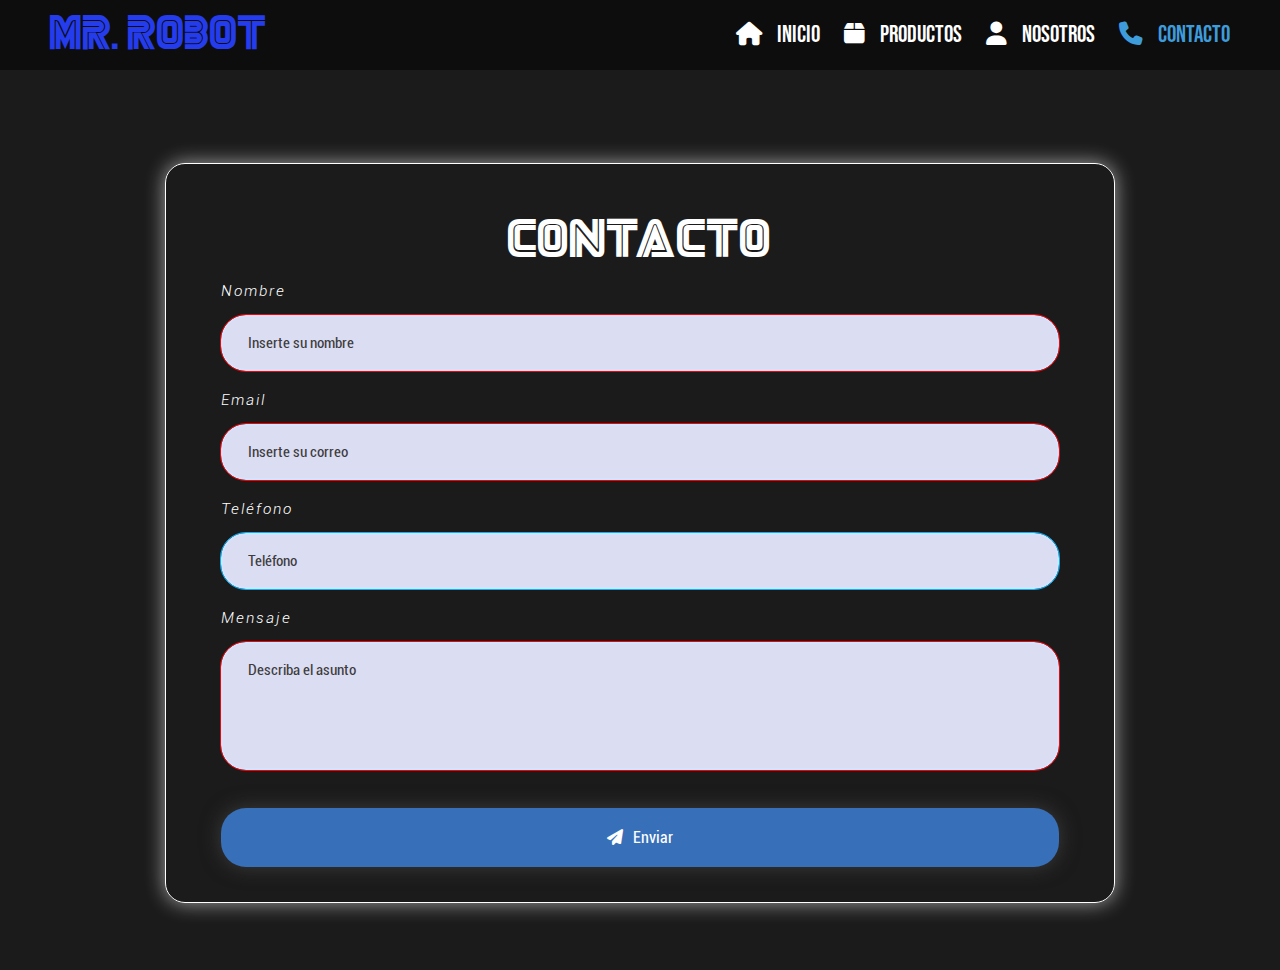
<file: contactus.html>
<!DOCTYPE html>
<html lang="es">
<head>
    <meta charset="UTF-8">
    <meta name="viewport" content="width=device-width, initial-scale=1.0">
    <title>MR. ROBOT</title>
    <link rel="stylesheet" href="contactusstyle.css">
    <link rel="stylesheet" href="https://cdnjs.cloudflare.com/ajax/libs/font-awesome/6.5.2/css/all.min.css">
    <link rel="stylesheet" href="https://cdnjs.cloudflare.com/ajax/libs/animate.css/4.1.1/animate.min.css">
    <link rel="icon" type="image/x-icon" href="">
</head>
<body>
    <header>
        <!--
        <img src="clonedroneicon.ico" class="logoicon">
    -->
        <a href="index.html" class="logo animate__animated animate__flip">MR. ROBOT</a>
        <nav>
            <ul>
                <a href="index.html"><i class="fa-solid fa-house" ></i>Inicio</a>
                <a href="products.html"><i class="fa-solid fa-box"></i>Productos</a>
                <a href="aboutus.html"><i class="fa-solid fa-user"></i>Nosotros</a>
                <a class="active" href="contactus.html"><i class="fa-solid fa-phone"></i>Contacto</a>
            </ul>
        </nav>
    </header>  
<main>
    <section id="home">
        <form class="animate__animated animate__fadeInUp" action="https://formsubmit.co/sebasramosworks@gmail.com" method="POST">
            <h2>CONTACTO</h2>
            <br>
        <div class="input-group">

            <label for="name">Nombre</label>
            <input class="validornot" type="text" name="name" id="name" placeholder="Inserte su nombre" required>

            <label for="email">Email</label>
            <input class="validornot" type="email" name="email" id="email" placeholder="Inserte su correo" required>

            <label for="phone">Teléfono</label>
            <input class="validornot" type="tel" name="phone" id="phone" placeholder="Teléfono" pattern="[0-9]+">

            <label for="message">Mensaje</label>
            <textarea class="validornot" name="message" id="message" cols="30" rows="5" placeholder="Describa el asunto" required></textarea>
            
            <br>
            <button onclick="audio.play();" class="btn" type="submit" value="Enviar"><i class="fa-solid fa-paper-plane"></i>Enviar</button>
        </div>

        <input type="hidden" name="_next" value="thanks.html">
        <input type="hidden" name="_captcha" value="false">
        </form>
    </section>

</main>
    <!--
    <footer>
        <p>Derechos de autor &copy; 2024 Tu Empresa</p>
         Otros enlaces, información de contacto, etc. 
    </footer>
-->

    <script src="soundyamete.js"></script>
</body>
</html>
</file>
<file: contactusstyle.css>
* {
    margin: 0;
    padding: 0;
    box-sizing: border-box;
}


@font-face {
    font-family: 'SEGA'; /* Nombre que le asignas a la fuente */
    src: url('MR\ ROBOT.ttf')
}

@font-face {
    font-family: 'Bebas';
    src: url(BebasNeue-Regular.woff2);
}

@font-face {
    font-family: 'Roboto';
    src: url(Roboto-LightItalic.ttf);
}

@font-face {
    font-family: 'Roboto2';
    src: url(Roboto-Condensed.ttf);
}


nav i {
    padding-right: 15px;
}

header {
    position: fixe;
    top: 0;
    left: 0;
    width: 100%;
    padding: 15px 50px;
    background: #0e0d0d;
    display: flex;
    justify-content: space-between;
    align-items: center;
    z-index: 99;
}

.logo {
    font-size: 40px;
    color: #243cec;
    text-decoration: none;
    font-weight: 100;
    font-family: 'SEGA';
    transition: color 0.2s ease;
}

.logo:hover {
    color: white;
}

.logoicon {
    width: 50px;
    margin-left: 20px;
}  

nav a {
    font-size: 23.5px;
    color: #fff;
    text-decoration: none;
    font-weight: 150;
    margin-left: 20px;
    transition: .3s;
    font-family: 'Bebas';
}

nav a:hover,
nav a.active {
    color:#3e9cdb;
}

section {
    min-height: 100vh;
    display: flex;
    justify-content: center;
    align-items: center;
    background: #1b1b1b;
    color: #fff;
}

form {
    padding: 35px 55px;
    box-shadow: 0 0 20px rgba(255, 255, 255, 0.6);
    border-radius: 20px;
    text-align: center;
    width: 950px;
    border: solid 1.7px;
}

@media screen and (max-width: 1400px) {

    form {
        margin: 25px;
        margin-top: 50px;
        width: px;
    }

}

/*Iphone 6,7,8*/

@media screen and (max-width: 375px) {

    form {
        margin: 25px;
        margin-top: 50px;
        width: 350px;
    }

}

.validornot:valid {
    outline: 0.6px solid  rgb(0, 183, 255);
    transition: 0.5s ease;
}

.validornot:invalid {
    outline: 0.6px solid  rgb(255, 0, 0);
    transition: 0.5s ease;
}

.input-group {
    display: flex;
    flex-direction: column;
    text-align: left;
}

h2 {
    margin-top: 20px;
    font-weight: 100;
    font-family: 'SEGA';
    color: #ffffff;
    font-size: 45px;
}

label {
    font-family: 'Roboto';
    letter-spacing: 2px;
    color: #ffffff;
    font-size: 15px;
    margin-bottom: 15px;
}

input, textarea {
    font-family: 'Roboto2';
    font-size: 15px;
    padding: 17px 25px;
    border-radius: 25px;
    margin-bottom: 20px;
    background-color: #dbddf3;
    border: 2px solid #d5e3ff;
    outline: none;
}

textarea {
    resize: none;
}

input::placeholder, textarea::placeholder {
    color: rgb(61, 60, 60);
}

.btn {
    font-family: 'Roboto2';
    padding: 20px;
    font-size: 16px;
    color: #fff;
    border: 0;
    border-radius: 25px;
    background-color: #376fb8;
    box-shadow: 0 0 20px rgba(93, 94, 95, 0.5);
    cursor: pointer;
}

.btn:hover {
    color: #000000;
    background-color: #add8e6;
}

.btn:active {
    background-color: rgb(129, 224, 255);
}

.fa-paper-plane {
    margin-right: 10px;
}

input:-webkit-autofill,
input:-webkit-autofill:hover, 
input:-webkit-autofill:focus, 
input:-webkit-autofill:active{
    -webkit-box-shadow: 0 0 0 30px white inset !important;
}

@media screen and (max-width: 500px) {
    .navbar a {
      float: none;
      display: block;
    }
  }
</file>
